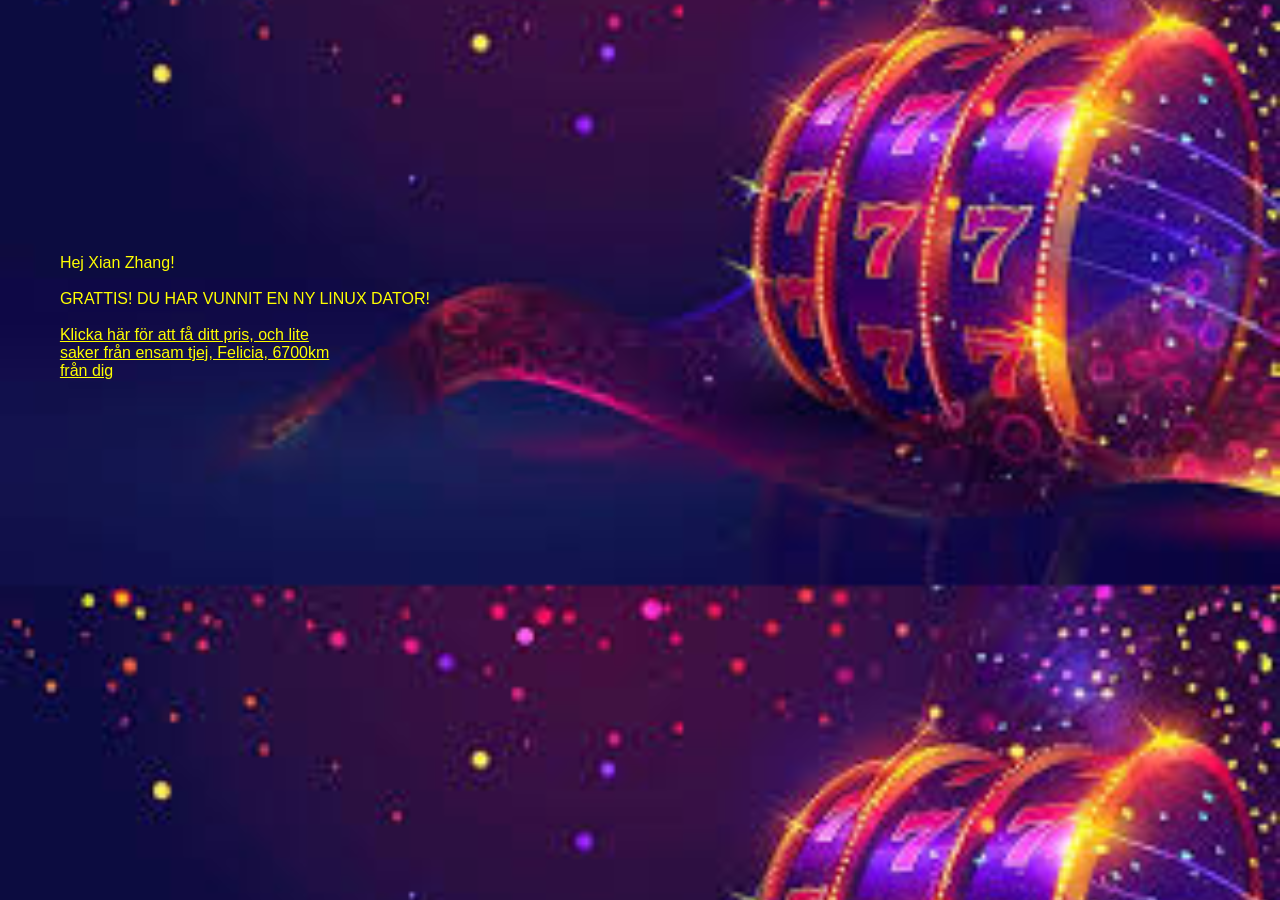
<file: index.html>
<!DOCTYPE html>
<html lang="en">
<head>
    <meta charset="UTF-8">
    <meta name="viewport" content="width=device-width, initial-scale=1.0">
    <title>Felicia</title>
    
    
     <link rel="stylesheet" href="style.css">
</head>


<body>
<br><br><br>
<div id="intro100"> 
   
Hej Xian Zhang!
<br> <br>
GRATTIS! DU HAR VUNNIT EN NY LINUX DATOR! 

<br><br>
<a href="page1.html" id="link">Klicka här för att få ditt pris, och lite saker från ensam tjej, Felicia, 6700km från dig </a><br><br>



</div>
</file>
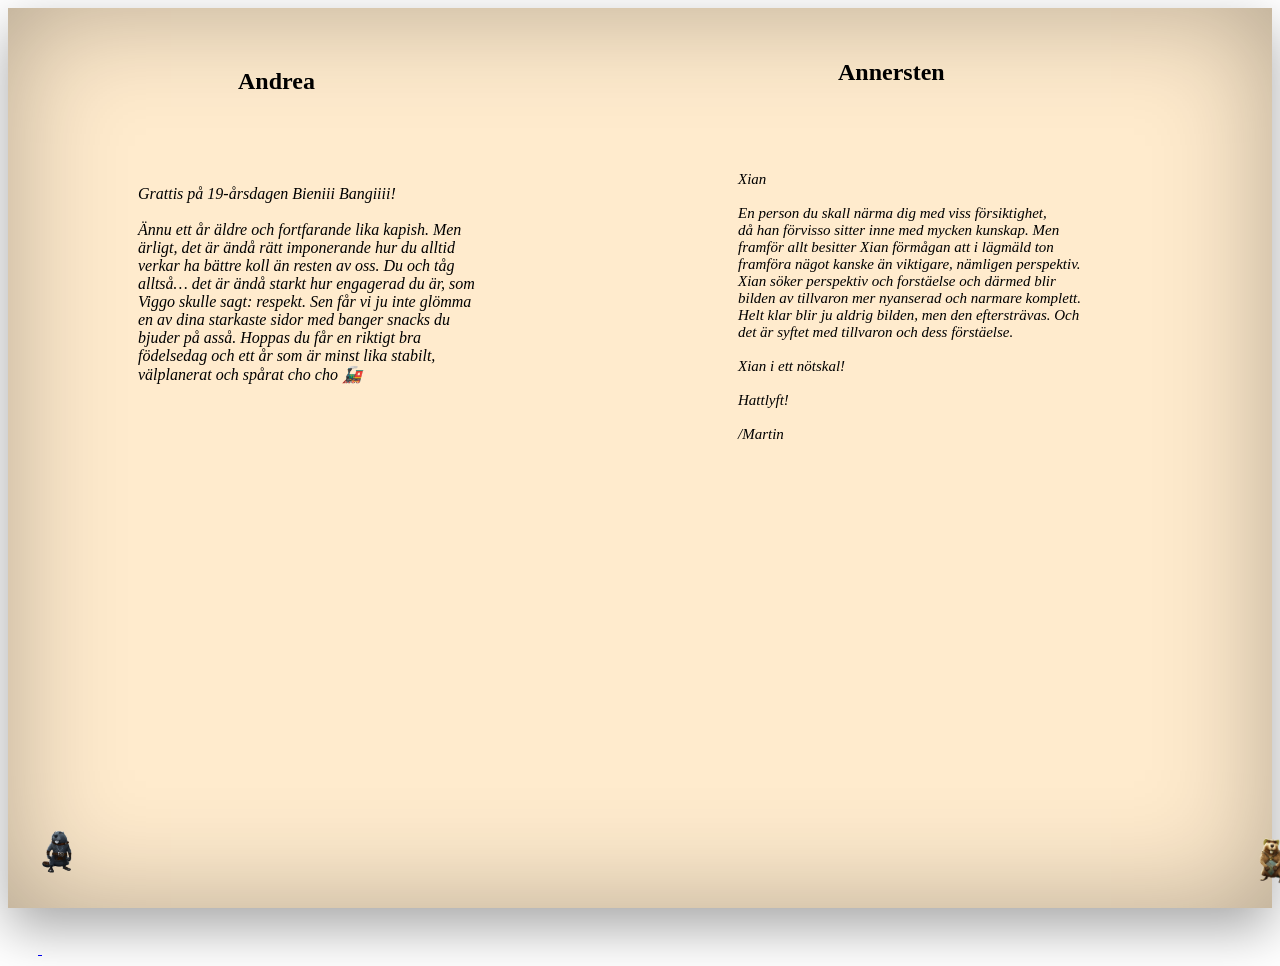
<file: Andrea.html>
<!DOCTYPE html>
<html lang="en">
<head>
    <meta charset="UTF-8">
    <meta name="viewport" content="width=device-width, initial-scale=1.0">
    <title>Felicia</title>
   <link rel="stylesheet" href="styleleft.css">
   

    <body>


<div class="book">
    <div class="page1"> 
        <div id="Intro">

       
       <h2 class="namnL">Andrea</h2>  

<p id="Andrea"> 
Grattis på 19-årsdagen Bieniii Bangiiii! <br> <br>
Ännu ett år äldre och fortfarande lika kapish. Men ärligt, det är ändå rätt imponerande hur du alltid verkar ha bättre koll än resten av oss. Du och tåg alltså… det är ändå starkt hur engagerad du är, som Viggo skulle sagt:  respekt. Sen får vi ju inte glömma en av dina starkaste sidor med banger snacks du bjuder på asså. Hoppas du får en riktigt bra födelsedag och ett år som är minst lika stabilt, välplanerat och spårat cho cho 🚂

</p>
<div>  <h2 id="Annersten">Annersten</h2> 
 <link rel="stylesheet" href="styleright.css">
<div id="brevA4">

Xian <br><br>
En person du skall närma dig med viss försiktighet, <br>
då han förvisso sitter inne med mycken kunskap. Men framför allt besitter Xian förmågan att i lägmäld ton framföra nägot kanske än viktigare, nämligen perspektiv. Xian söker perspektiv och forstäelse och därmed blir bilden av tillvaron mer nyanserad och narmare komplett.
Helt klar blir ju aldrig bilden, men den eftersträvas.
Och det är syftet med tillvaron och dess förstäelse. <br>
<br>Xian i ett nötskal! <br><br>
Hattlyft! <br> <br> 
/Martin
   </div>
        
      

</div>

</div>

 </div>
</div> 
    </div>
        </div>
 <a href="Benji.html"> <img class=TN src="Next Timberborn.webp"  > </a> 
<a href="Adam.html"> <img class=TB src="Back Timberborn.webp"  > </a>    </body>  </body>
</file>
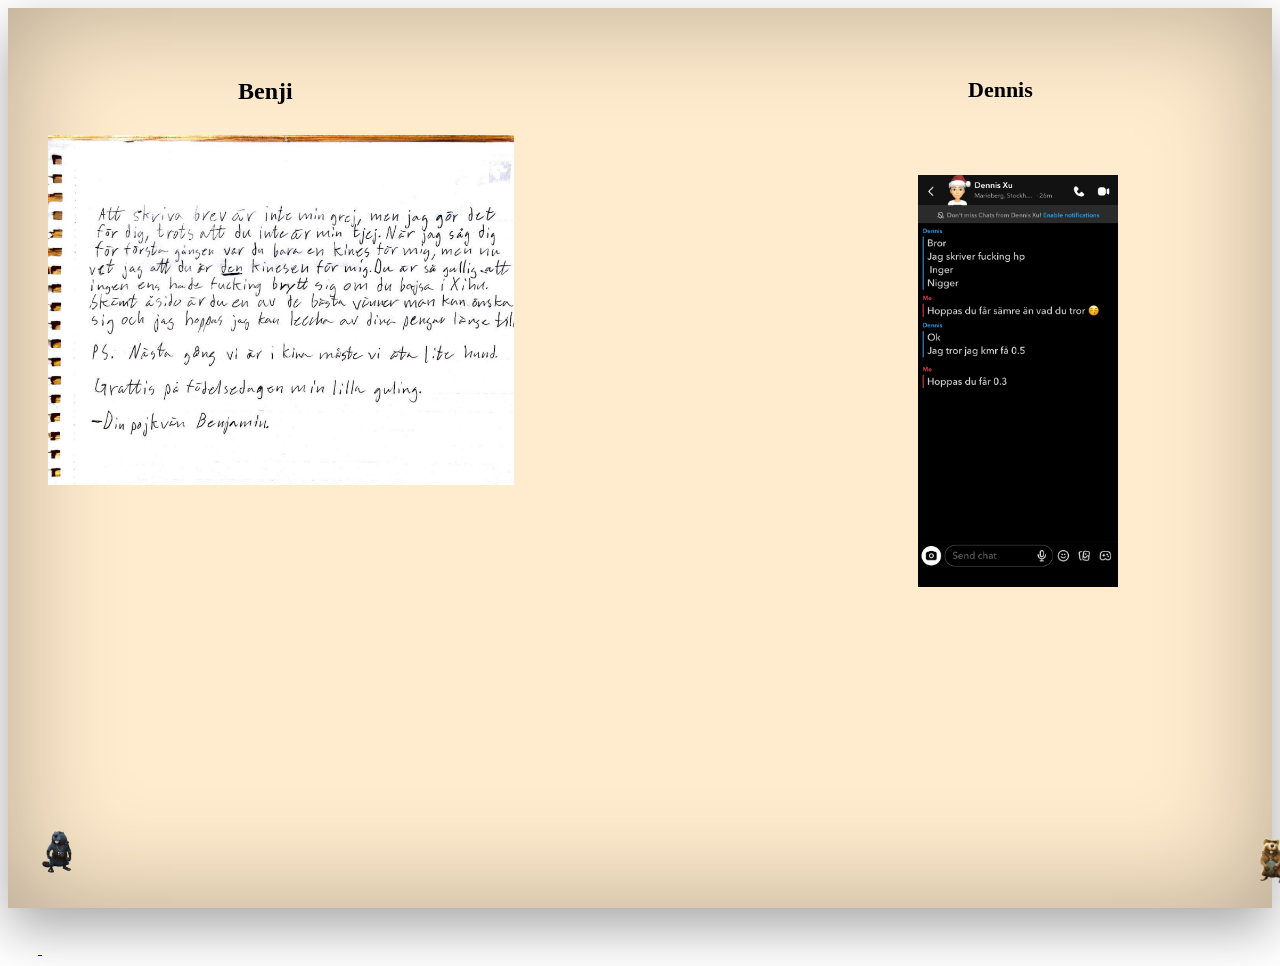
<file: Benji.html>
<!DOCTYPE html>
<html lang="en">
<head>
    <meta charset="UTF-8">
    <meta name="viewport" content="width=device-width, initial-scale=1.0">
    <title>Felicia</title>
   <link rel="stylesheet" href="styleleft.css">
   

    <body>


<div class="book">
    <div class="page1"> 
        <div id="Intro">

            
       <h2 id="namnbenji">Benji</h2> 

<div id="brevet">
<img id="BrevA5"src="BenjiBrev.JPG" alt="">
    
<link rel="stylesheet" href="styleright.css">

<h2 id="namnDennis">Dennis</h2> 

   

<img id=penis src="Penis.jpg">



   

    

</div>
</div>
<link rel="stylesheet" href="styleright.css">
 </div>
</div> 
    </div>
        </div>
 <a href="Felicia.html"> <img class=TN src="Next Timberborn.webp"  > </a> 
     <a href="Andrea.html"> <img class=TB src="Back Timberborn.webp"  > </a>
    </body>  </body>
</file>
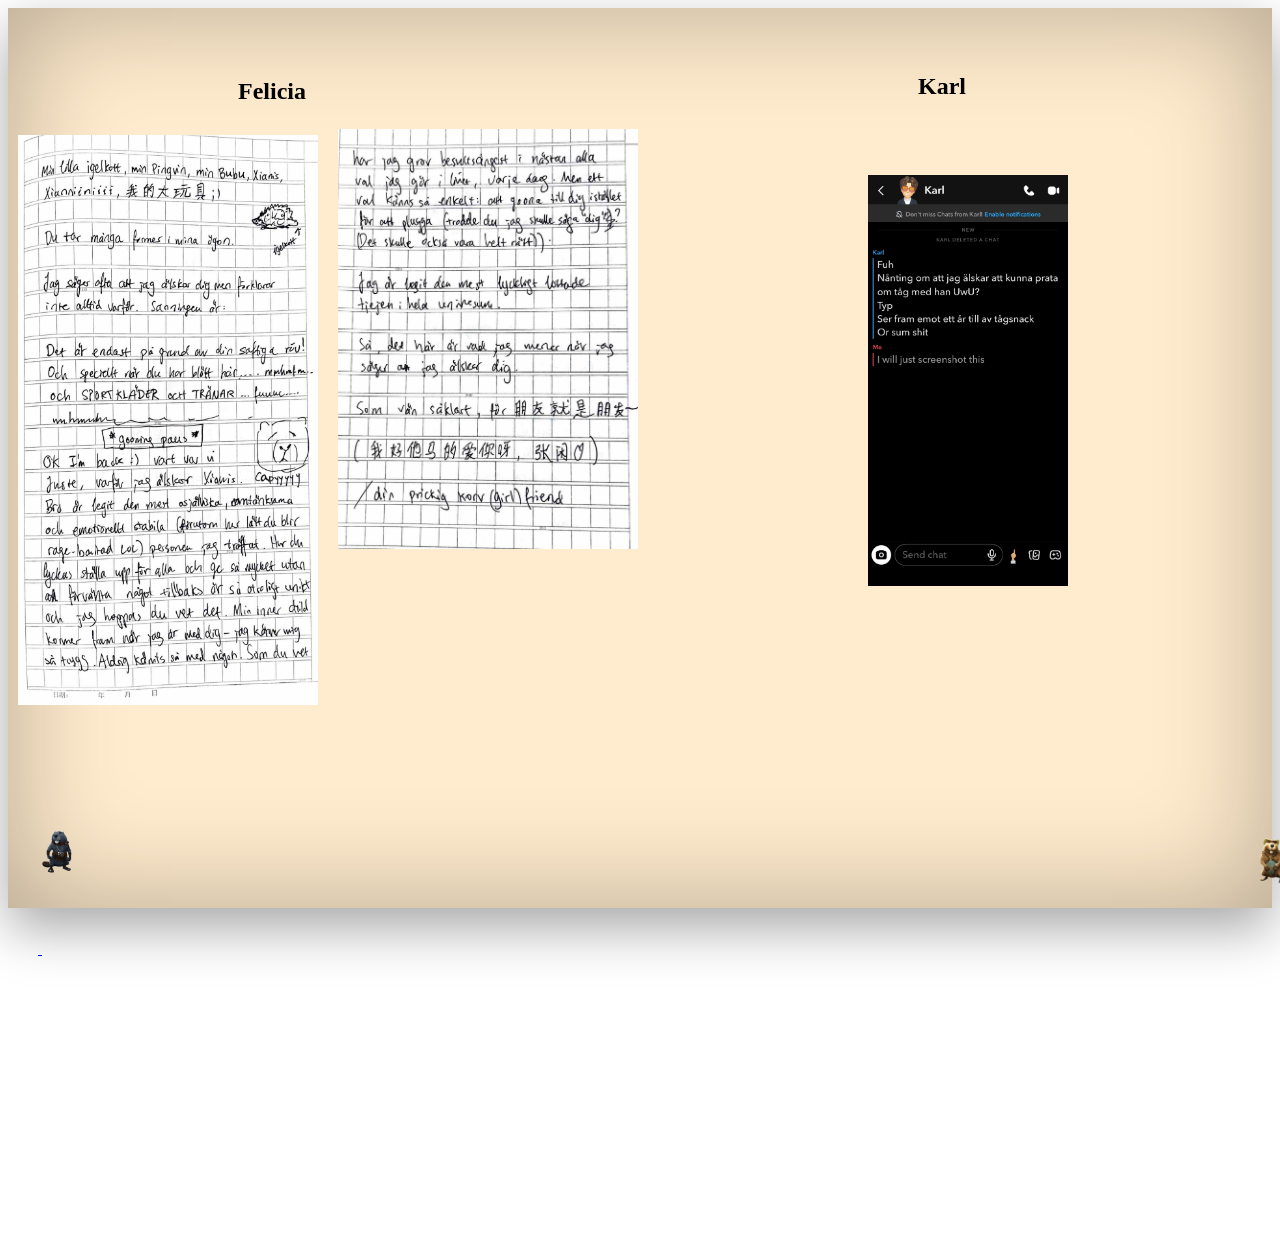
<file: Felicia.html>
<!DOCTYPE html>
<html lang="en">
<head>
    <meta charset="UTF-8">
    <meta name="viewport" content="width=device-width, initial-scale=1.0">
    <title>Felicia</title>
   <link rel="stylesheet" href="styleleft.css">
   

    <body>


<div class="book">
    <div class="page1"> 
        <div id="Intro">

            
       <h2 id="namnbenji">Felicia</h2> 

<div id="brevet">
<img id=Felicia1 src="FeliciaBrev1.JPG">
<img id=Felicia2 src="FeliciaBrev2.JPG">
    
<link rel="stylesheet" href="styleright.css">

<h2 id="namnKarl">Karl</h2> 

   <img id="karl" src="Karl.jpg">





   

    

</div>
</div>
<link rel="stylesheet" href="styleright.css">
 </div>
</div> 
    </div>
        </div>
 <a href="Måns.html"> <img class=TN src="Next Timberborn.webp"  > </a> 
    <a href="Benji.html"> <img class=TB src="Back Timberborn.webp"  > </a>
    </body>  </body>
</file>
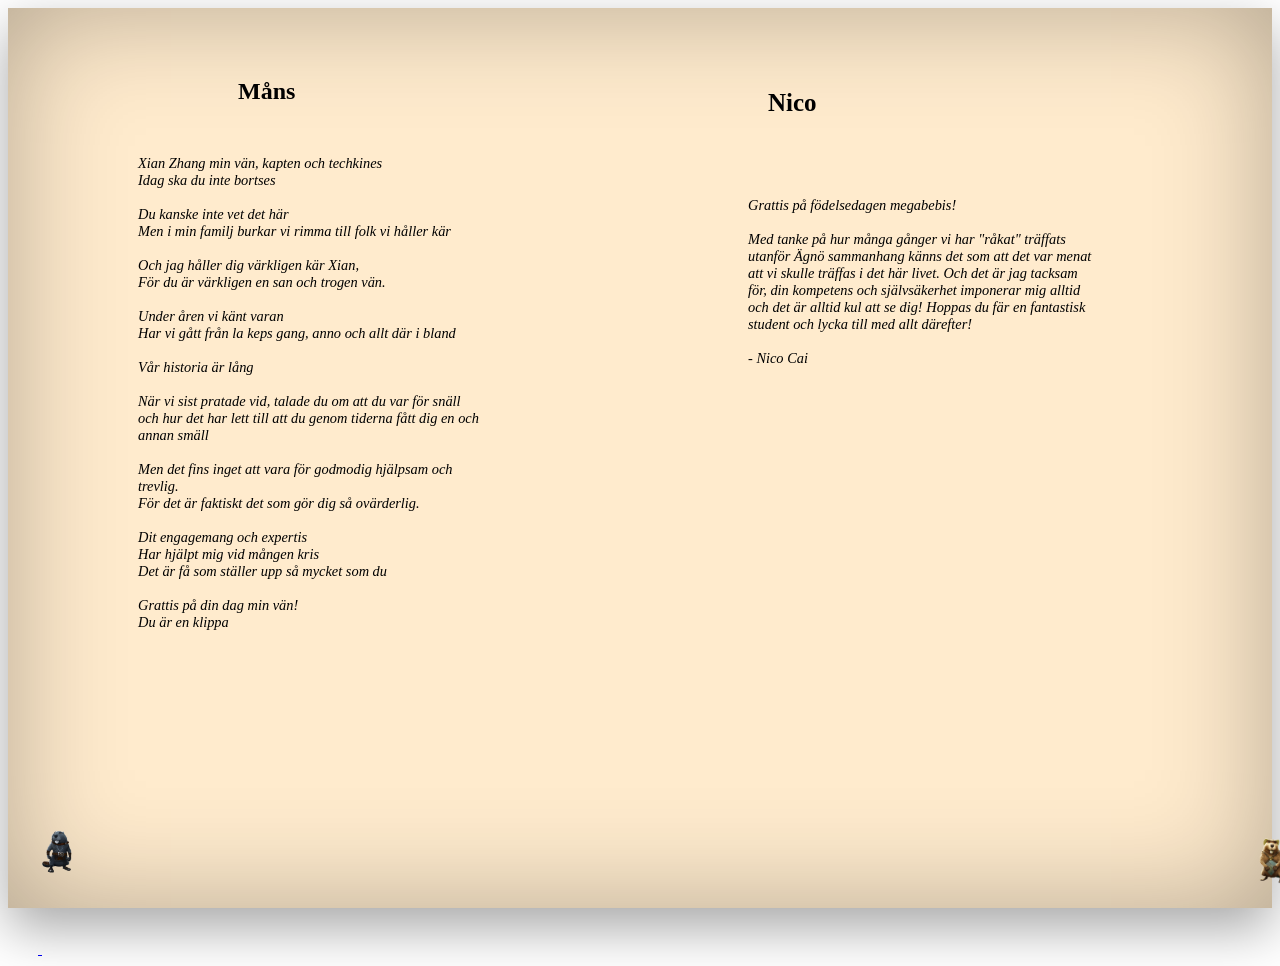
<file: Måns.html>
<!DOCTYPE html>
<html lang="en">
<head>
    <meta charset="UTF-8">
    <meta name="viewport" content="width=device-width, initial-scale=1.0">
    <title>Felicia</title>
   <link rel="stylesheet" href="styleleft.css">
   

    <body>


<div class="book">
    <div class="page1"> 
        <div id="Intro">

            
       <h2 id="namnbenji">Måns</h2> 

<div id="brevet">
<p id="Måns">
Xian Zhang min vän, kapten och techkines <br>
Idag ska du inte bortses <br><br>

Du kanske inte vet det här <br>
Men i min familj burkar vi rimma till folk vi håller kär <br><br>

Och jag håller dig värkligen kär Xian,<br>
För du är värkligen en san och trogen vän. <br><br>

Under åren vi känt varan <br>
Har vi gått från la keps gang, anno och allt där i bland <br><br>

Vår historia är lång <br><br>

När vi sist pratade vid, talade du om att du var för snäll <br>
och hur det har lett till att du genom tiderna fått dig en och annan smäll <br><br>

Men det fins inget att vara för godmodig hjälpsam och trevlig. <br>
För det är faktiskt det som gör dig så ovärderlig. <br><br>

Dit engagemang och expertis <br>
Har hjälpt mig vid mången kris <br>
 
Det är få som ställer upp så mycket som du <br><br>

Grattis på din dag min vän! <br>

Du är en klippa <br><br>

</p>

    
<link rel="stylesheet" href="styleright.css">

<h2 id="namnNico">Nico</h2> 

   
<div id="brevet">
<link rel="stylesheet" href="styleright.css">
   <div id="Nico">
Grattis på födelsedagen megabebis!<br><br>
Med tanke på hur många gånger vi har
"råkat" träffats utanför Ägnö
sammanhang känns det som att det var menat att vi skulle träffas i det här livet.
Och det är jag tacksam för, din
kompetens och självsäkerhet imponerar mig alltid och det är alltid kul att se dig!
Hoppas du fär en fantastisk student och lycka till med allt därefter!
<br><br>- Nico Cai 
    </div>





   

    

</div>
</div>

 </div>
</div> 
    </div>
        </div>
 <a href="Paul.html"> <img class=TN src="Next Timberborn.webp"  > </a> 
     <a href="Felicia.html"> <img class=TB src="Back Timberborn.webp"  > </a>
    </body>  </body>
</file>
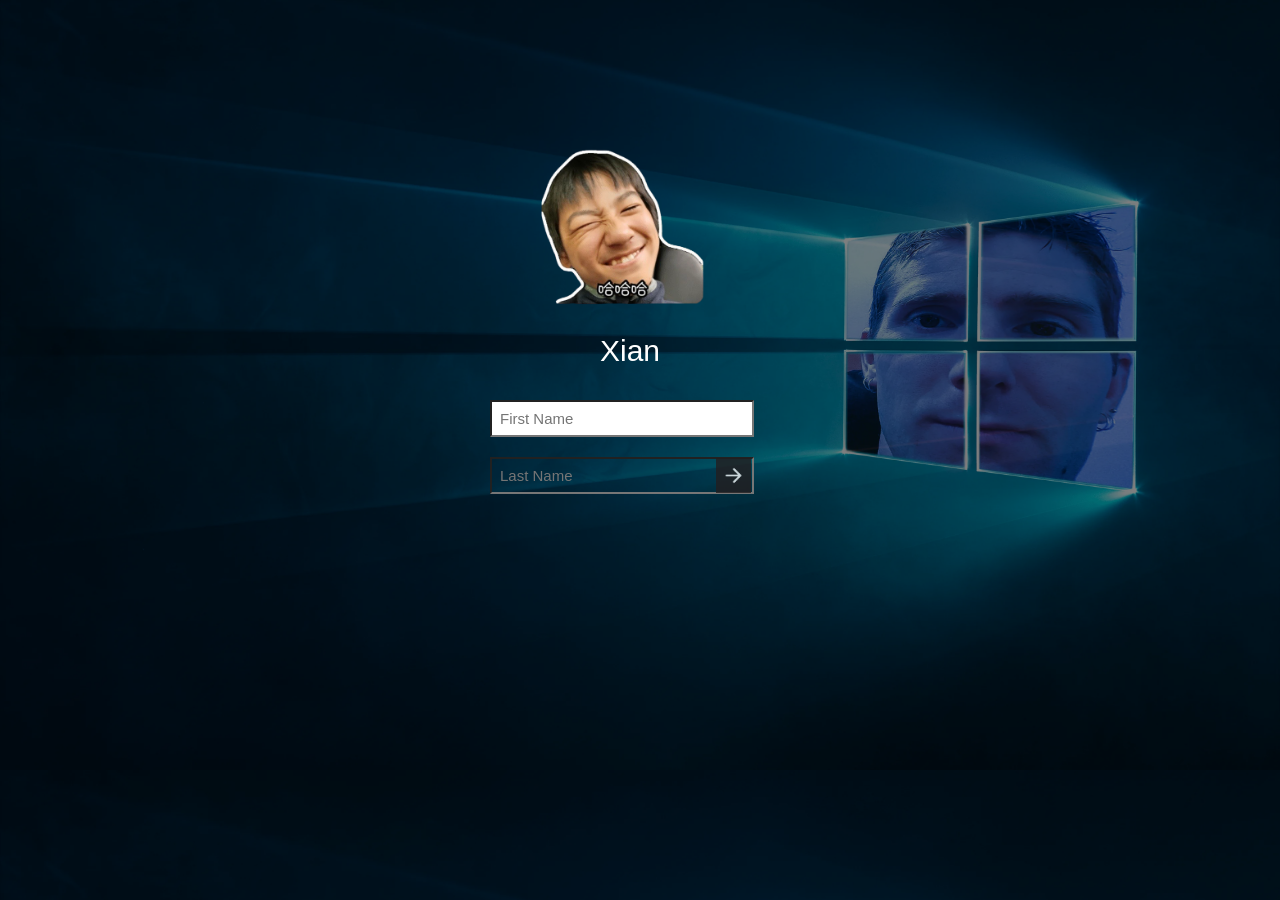
<file: page1.html>
<!DOCTYPE html>
<html lang="en">
<head>
    <meta charset="UTF-8">
    <meta name="viewport" content="width=device-width, initial-scale=1.0">
    <title>Felicia</title>
    
    
     <link rel="stylesheet" href="style.css">
</head>


<body class="home">
     
    <input type="text" id="inputFIRST" placeholder="First Name" class="top">
    <div>

 <input type="text" placeholder="Last Name" id="inputLAST" class="top">
   
   
<img id="bfImage" src="bfImage/bf_happy.png" width="200px" class="low">

<p> Xian
</p>

 <a href="page2.html">
    <img id="Arrow" src="Images/Arrow.jpg" width="35px" > </a>

    </div>
   
 

 



    </div>

</body>


</html>
</file>
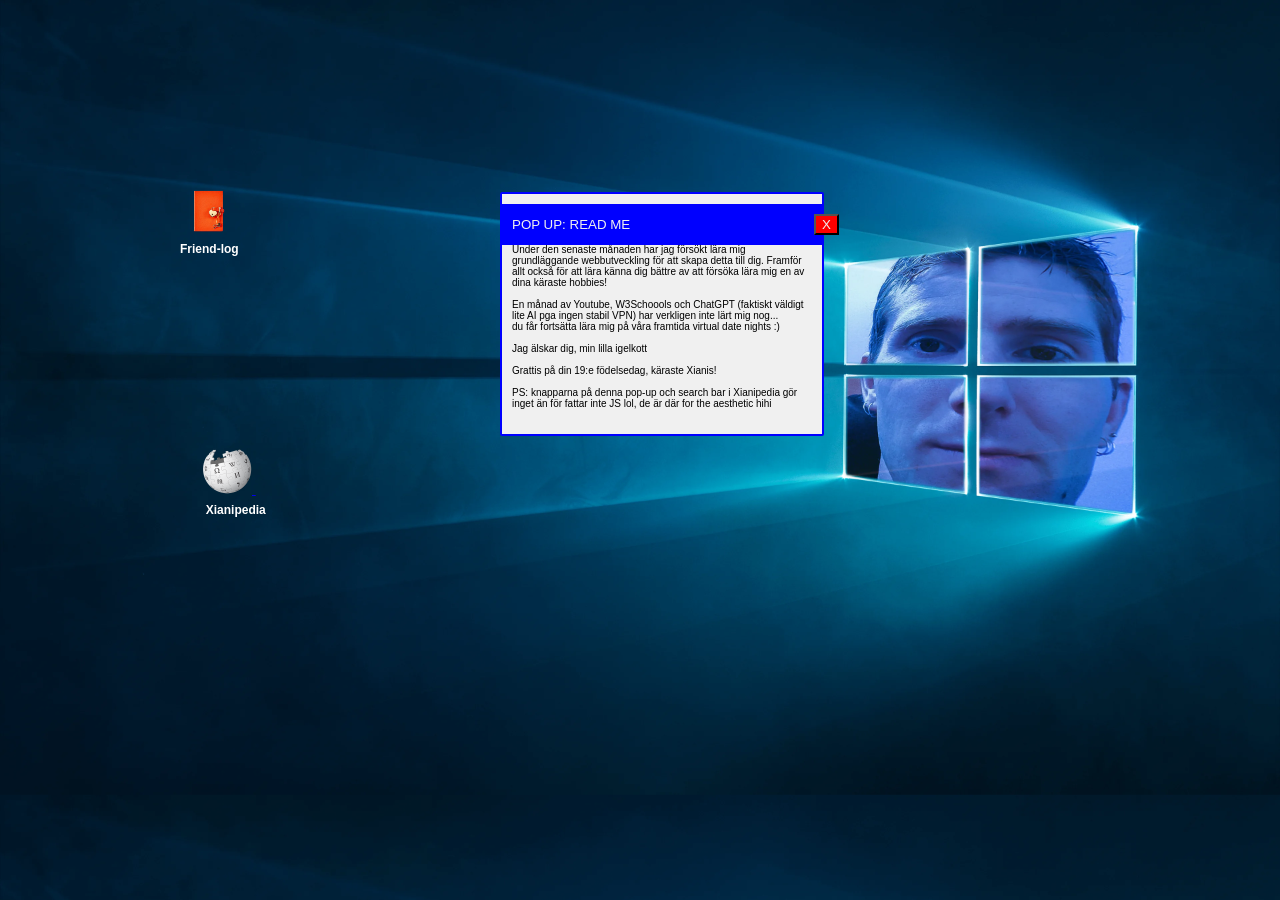
<file: page2.html>
<!DOCTYPE html>
<html lang="en">
<head>
    <meta charset="UTF-8">
    <meta name="viewport" content="width=device-width, initial-scale=1.0">
    <title>Felicia</title>

    
    <body>
    <div class="group3">
   <a href=page3.html> 
<img id="anotherImages" src="Images/Diary.png" height="70">  
 </a>
    <p2>Friend-log</p2> 
    
 </div>
 
 <div class="group4">


<p id=popup>
Under den senaste månaden har jag försökt
lära mig grundläggande webbutveckling för att skapa detta till dig.
Framför allt också för att lära känna dig bättre 
av att försöka lära mig en av dina käraste hobbies! <br><br>

En månad av Youtube, W3Schoools och ChatGPT (faktiskt väldigt lite AI pga ingen stabil VPN) har verkligen inte lärt mig nog... <br> 
du får fortsätta lära mig på våra framtida virtual date nights :) <br><br>
Jag älskar dig, min lilla igelkott <br><br>

Grattis på din 19:e födelsedag, käraste Xianis!
<br><br>
PS: knapparna på denna pop-up och search bar i Xianipedia gör inget än för fattar inte JS lol, de är där for the aesthetic hihi
</p>



<div class="group5">
POP UP: READ ME
<button id="x"> X </button>
</div>

<div class="group2">
    <a href=page4.html > 
        <img id="anotherImages" src="Images/Wikipedia-logo.png" height="50"> 
        
    </a>
    <p1>Xianipedia</p1> 
    
 </div>
 
    </body>
    
    
     <link rel="stylesheet" href="style2.css">
</head>
</file>
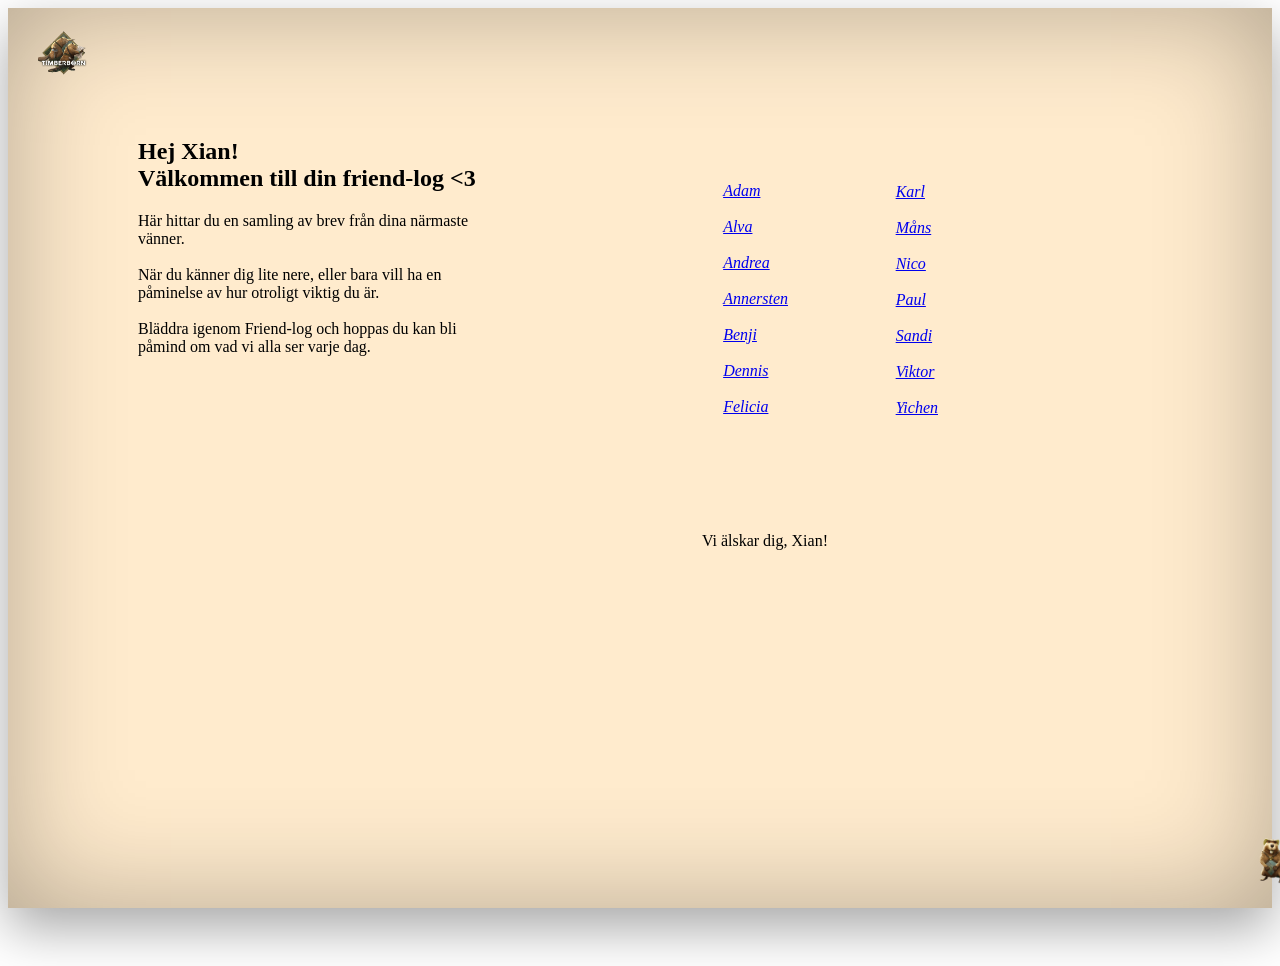
<file: page3.html>
<!DOCTYPE html>
<html lang="en">
<head>
    <meta charset="UTF-8">
    <meta name="viewport" content="width=device-width, initial-scale=1.0">
    <title>Felicia</title>
    <link rel="stylesheet" href="style3.css">

    <body>


<div class="book">
    <div class="page1"> 
        <div id="Intro">

   <a href="page2.html">  <img id=cutie src="Timberborn.png" ></a>

<h2>Hej Xian! <br>Välkommen till din friend-log <3 </h2> 

        Här hittar du en samling av brev från dina närmaste vänner.<br><br>
        När du känner dig lite nere, eller bara vill ha en påminelse av hur otroligt viktig du är. <br><br>
        Bläddra igenom Friend-log och hoppas du kan bli påmind om vad vi alla ser varje dag.  <br><br>
        
        

       <div >  
        <p id="namn"> 
        <a href="Adam.html"> Adam</a> <br><br>
        <a href="Adam.html"> Alva</a> <br><br>
         <a href="Andrea.html"> Andrea</a> <br><br>
         <a href="Andrea.html"> Annersten</a> <br><br>
         <a href="Benji.html">Benji </a><br><br>
        <a href="Benji.html">Dennis </a> <br><br>
        <a href="Felicia.html">Felicia </a> <br><br>
        
    <div id="love">
        Vi älskar dig, Xian!

    </div>
    </p>
    <div id="grupp2"> 
        <a href="Felicia.html">Karl </a><br><br>
        <a href="Måns.html">Måns </a><br><br>
        <a href="Måns.html">Nico </a><br><br>
        <a href="Paul.html">Paul </a><br><br>
        <a href="Paul.html">Sandi </a><br><br>
        <a href="Viktor.html">Viktor </a> <br><br>
        <a href="Viktor.html">Yichen </a><br><br>
    </div>
    
    </div>


</div> 
    </div>
        </div>
        <div > <a href="Adam.html"> <img class=TN src="Next Timberborn.webp"  > </a> </div>
 
    </body>
</file>
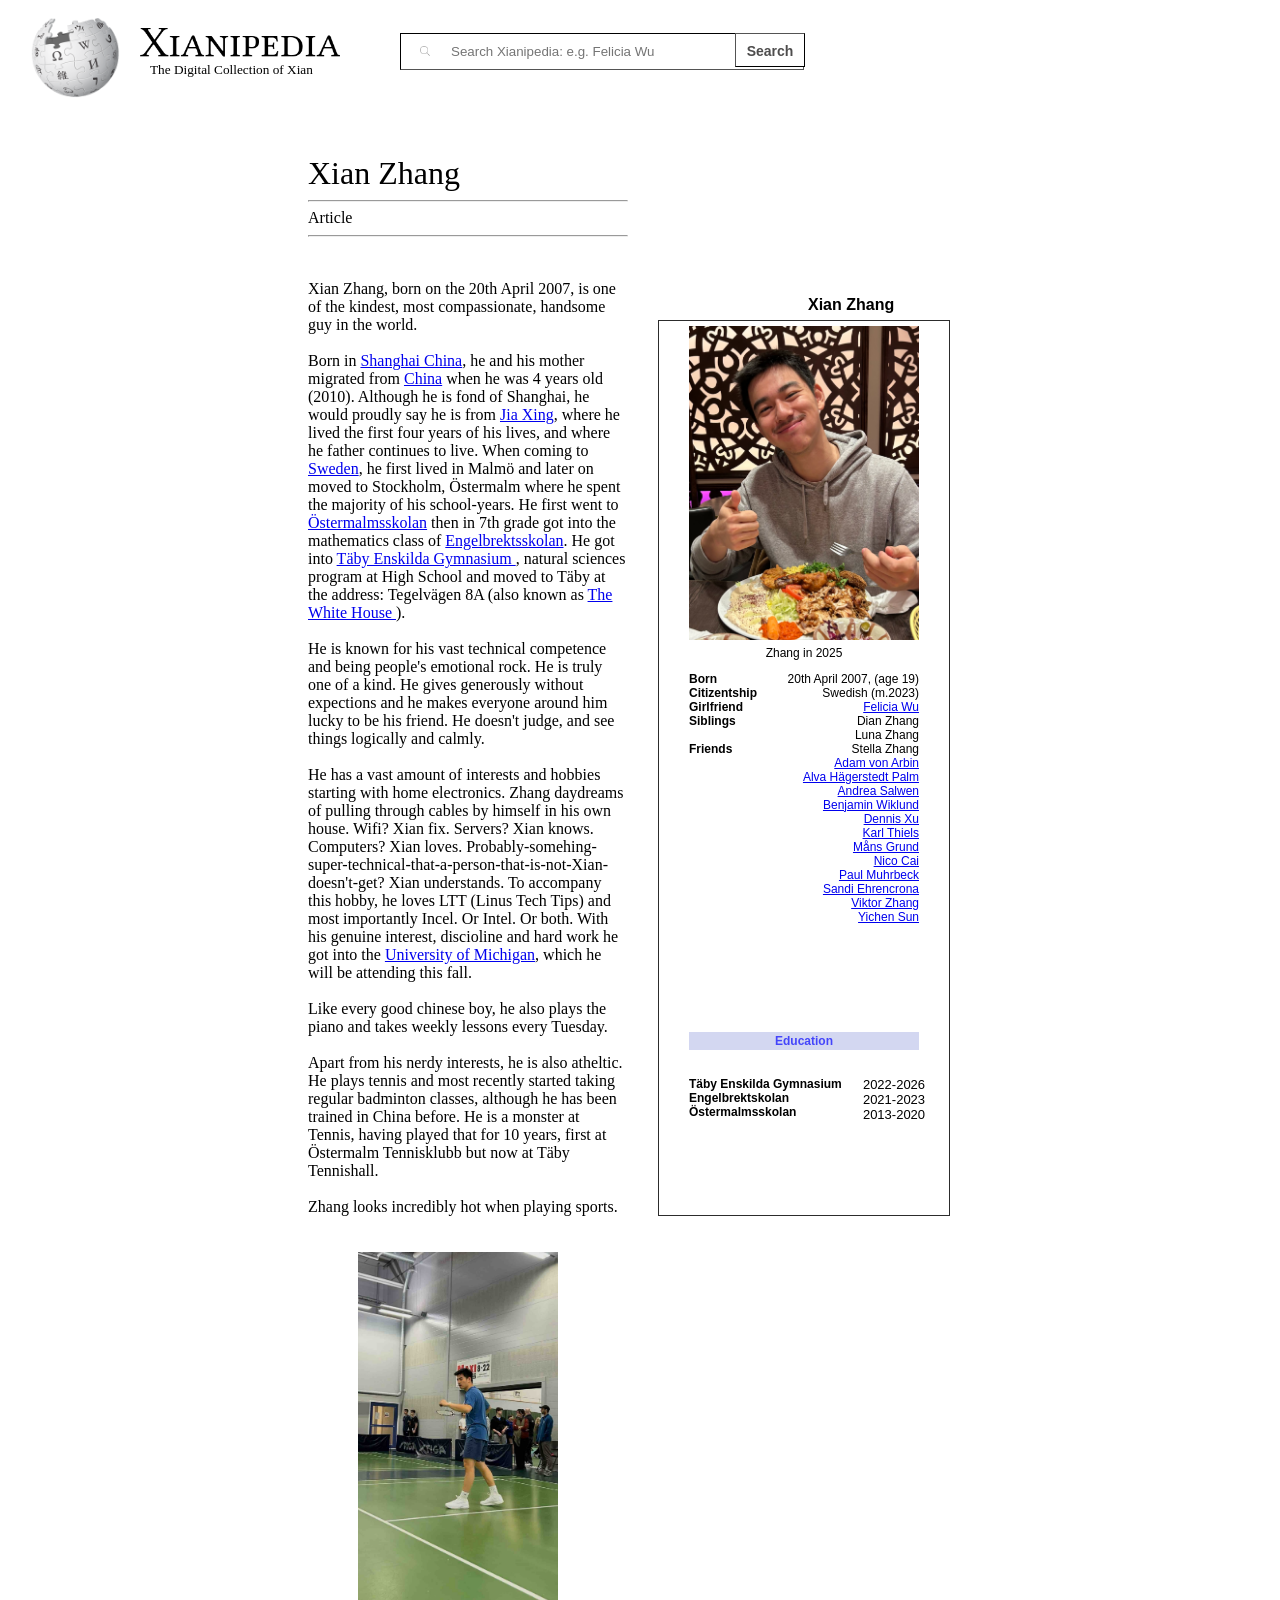
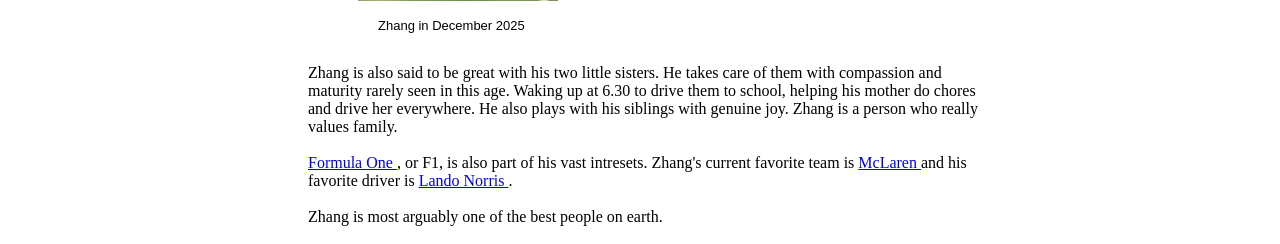
<file: page4.html>
<!DOCTYPE html>
<html lang="en">
<head></head>

    <meta charset="UTF-8">
    <meta name="viewport" content="width=device-width, initial-scale=1.0">
    <title>Xianipedia</title>
 <link rel="stylesheet" href="style4.css">
   
 
 
 <body>
 
 <div class="group1">
 <input id="search" placeholder="Search Xianipedia: e.g. Felicia Wu"></input>
 <img src="Images/Magnifying.webp" id="magnifying"  width="10px">
 <button id="Button_search"> Search </button>
 </div>

<h5> The Digital Collection of Xian</h5>

<div class="group"> 

    <img src="Images/Xianipedia.png" id="xianipedia" width="200px">
</div>
<a href="page2.html"><img src="Images/Wikipedia-logo.png" id="Wiki" width="90px"> </a>

<div id="meow">
<p id="Mogg">Xian Zhang</p>
  <div class="infobox"> 
  <img src="Images/Cute.jpg" class="cute" >
  <br>
 <p>Zhang in 2025 </p>
      <div>
       <p id="what">Born <br> Citizentship <br> Girlfriend <br></b> Siblings <br><br> Friends </p>  
         <p id="huh">20th April 2007, (age 19) <br> Swedish (m.2023) <br> <a href="Felicia.html"> Felicia Wu </a>  <br>Dian Zhang <br> Luna Zhang <br> Stella Zhang <br> <a href="Adam.html"> Adam von Arbin </a> <br> <a href="Adam.html"> Alva Hägerstedt Palm</a> <br> <a href="Andrea.html"> Andrea Salwen </a> <br> <a href="Benji.html"> Benjamin Wiklund </a> <br> <a href="Benji.html"> Dennis Xu </a> <br><a href="Felicia.html"> Karl Thiels </a>   <br><a href="Måns.html"> Måns Grund </a> <br> <a href="Måns.html">Nico Cai</a> <br> <a href="Paul.html"> Paul Muhrbeck </a><br> <a href="Paul.html"> Sandi Ehrencrona </a> <br><a href="Viktor.html"> Viktor Zhang </a> <br> <a href="Yichen.html"> Yichen Sun </a> </p>  

      </div>
    <div class="header">
       Education 
       
      </div>
<br><p id="what">Täby Enskilda Gymnasium 
<br> Engelbrektskolan 
<br> Östermalmsskolan 
<br><p id="lll"> <br>2022-2026 <br>2021-2023 <br>2013-2020</p>

  </div>


  <h1 id="namn">Xian Zhang </h1>
  <hr>
    Article   
  <hr> 
    <br>
    <br>
Xian Zhang, born on the 20th April 2007, is one of the kindest, most compassionate, handsome guy in the world. 
<br> <br> Born in <a href="//en.wikipedia.org/wiki/Shanghai"> Shanghai China</a>, he and his mother migrated from <a href="https://en.wikipedia.org/wiki/China">China</a> when he was 4 years old (2010). Although he is fond of Shanghai, he would proudly say he is from <a href="https://zh.wikipedia.org/wiki/嘉兴市"> Jia Xing</a>, where he lived the first four years of his lives, and where he father continues to live. When coming to <a href="https://zh.wikipedia.org/wiki/瑞典"> Sweden</a>, he first lived in Malmö and later on moved to Stockholm, Östermalm where he spent the majority of his school-years. He first went to <a href="https://sv.wikipedia.org/wiki/Östermalmsskolan"> Östermalmsskolan</a> then in 7th grade got into the mathematics class of <a href="https://sv.wikipedia.org/wiki/Engelbrektsskolan,_Stockholm">Engelbrektsskolan</a>. He got into <a href="https://sv.wikipedia.org/wiki/Täby_Enskilda_gymnasium">Täby Enskilda Gymnasium </a>, natural sciences program at High School and moved to Täby at the address: Tegelvägen 8A (also known as <a href="https://en.wikipedia.org/wiki/White_House">The White House </a> ). 
<br><br> He is known for his vast technical competence and being people's emotional rock. He is truly one of a kind.  He gives generously without expections and he makes everyone around him lucky to be his friend. He doesn't judge, and see things logically and calmly. 
<br> <br> He has a vast amount of interests and hobbies starting with home electronics. Zhang daydreams of pulling through cables by himself in his own house. Wifi? Xian fix. Servers? Xian knows. Computers? Xian loves. Probably-somehing-super-technical-that-a-person-that-is-not-Xian-doesn't-get? Xian understands. To accompany this hobby, he loves LTT (Linus Tech Tips) and most importantly Incel. Or Intel. Or both. With his genuine interest, discioline and hard work he got into the <a href="https://en.wikipedia.org/wiki/University_of_Michigan"> University of Michigan</a>, which he will be attending this fall. 
<br><br> Like every good chinese boy, he also plays the piano and takes weekly lessons every Tuesday. 
<br> <br> Apart from his nerdy interests, he is also atheltic. He plays tennis and most recently started taking regular badminton classes, although he has been trained in China before. He is a monster at Tennis, having played that for 10 years, first at Östermalm Tennisklubb but now at Täby Tennishall. 
<br><br> Zhang looks incredibly hot when playing sports. <br><br><br> <img id="XianBadminton" src="XianBadminton.JPG" alt=""><br> <p id="fot">Zhang in December 2025</p> <br>Zhang is also said to be great with his two little sisters. He takes care of them with compassion and maturity rarely seen in this age. Waking up at 6.30 to drive them to school, helping his mother do chores and drive her everywhere. He also plays with his siblings with genuine joy. Zhang is a person who really values family.
<br><br> <a href="https://en.wikipedia.org/wiki/Formula_One"> Formula One </a> , or F1, is also part of his vast intresets. Zhang's current favorite team is <a href="https://en.wikipedia.org/wiki/McLaren"> McLaren </a> and his favorite driver is <a href="https://en.wikipedia.org/wiki/Lando_Norris"> Lando Norris </a> . 
<br> <br> Zhang is most arguably one of the best people on earth. 

<br> <br>

    
    
</body>
</file>
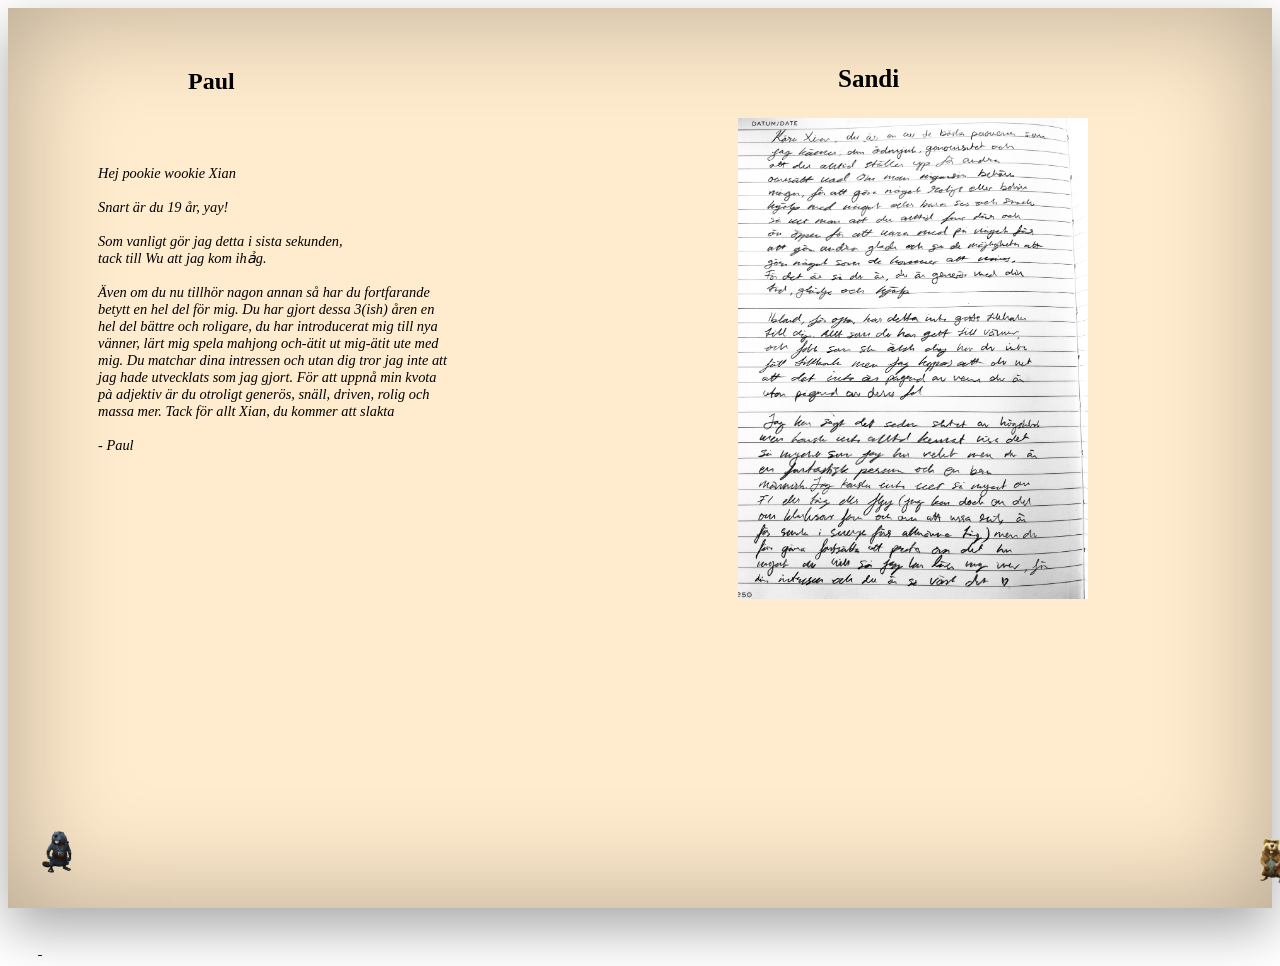
<file: Paul.html>
<!DOCTYPE html>
<html lang="en">
<head>
    <meta charset="UTF-8">
    <meta name="viewport" content="width=device-width, initial-scale=1.0">
    <title>Felicia</title>
   <link rel="stylesheet" href="styleright.css">
   

    <body>


<div class="book">
    <div class="page1"> 
        <div id="Intro">

            
       <h2 id="namnet1">Paul</h2> 

<div id="brevet">
<p id="brevPaul">
   Hej pookie wookie Xian <br> <br>
Snart är du 19 år, yay! <br><br>

Som vanligt gör jag detta i sista sekunden, <br>
tack till Wu att jag kom ihảg. <br><br>

Även om du nu tillhör nagon annan så har du fortfarande betytt en hel del för mig. 
Du har gjort dessa 3(ish) åren en hel del bättre och roligare, 
du har introducerat mig till nya vänner, lärt mig spela mahjong och-ätit ut mig-ätit ute med mig. Du matchar dina intressen och utan dig tror jag inte att jag hade utvecklats som jag gjort. För att uppnå min kvota pà adjektiv är du otroligt generös, snäll, driven, rolig och massa mer. Tack för allt Xian, du kommer att slakta
<br><br>
- Paul

   </p>

<h2 id="namnSandi">Sandi</h2> 
</div>
<img id=SandiBrev src="SandiBrev.jpg">
 </div>
</div> 
    </div>
        </div>
 <a href="Viktor.html".html> <img class=TN src="Next Timberborn.webp"  > </a> 
   <a href="Måns.html"> <img class=TB src="Back Timberborn.webp"  > </a>
    </body> 
    </body>
</file>
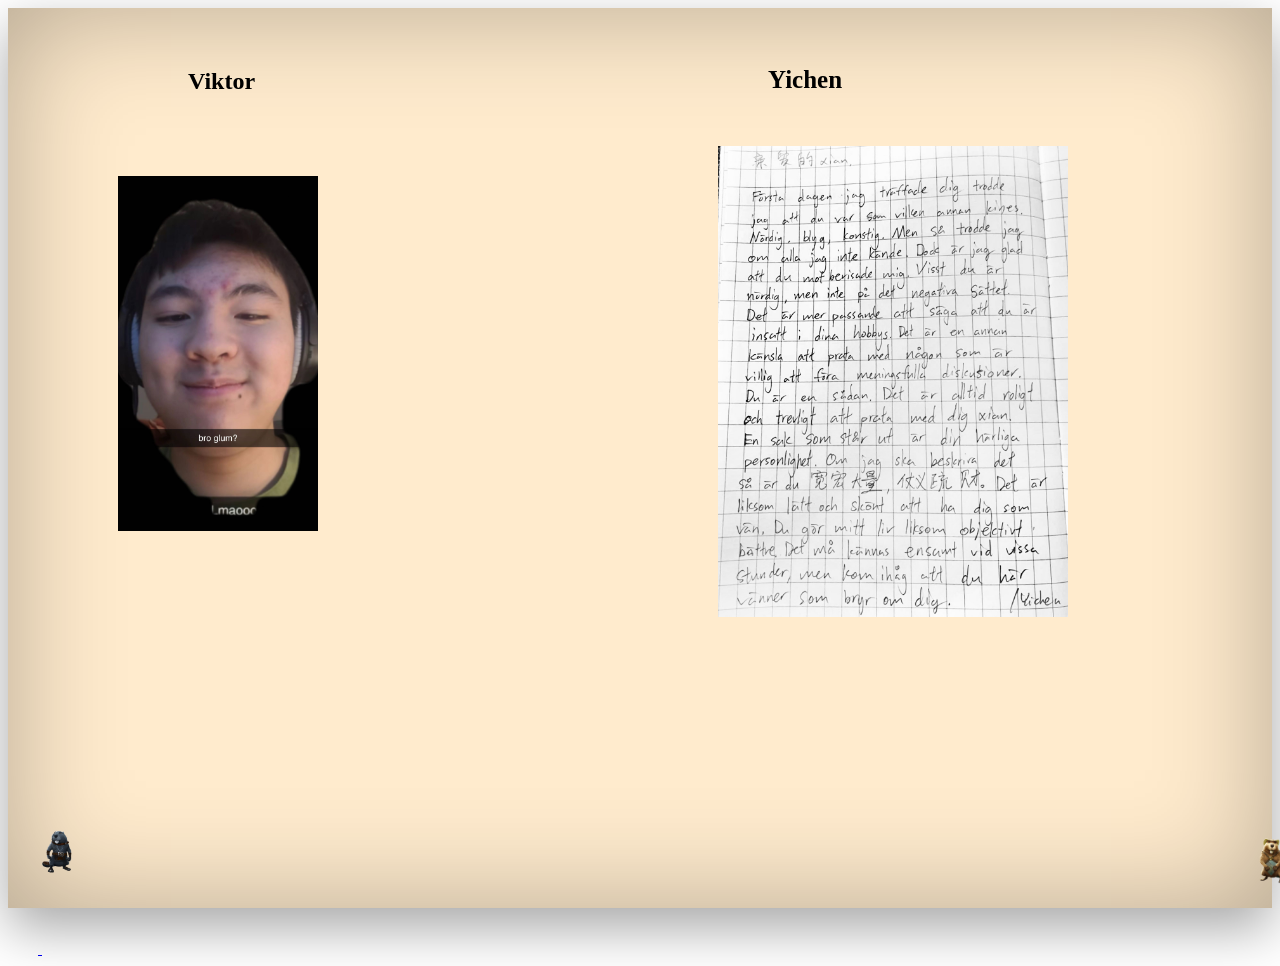
<file: Viktor.html>
<!DOCTYPE html>
<html lang="en">
<head>
    <meta charset="UTF-8">
    <meta name="viewport" content="width=device-width, initial-scale=1.0">
    <title>Felicia</title>
   <link rel="stylesheet" href="styleright.css">
   

    <body>


<div class="book">
    <div class="page1"> 
        <div id="Intro">

            
       <h2 id="namnet1">Viktor</h2> 

<div id="brevet">
<img id=glum src="Viktor.JPG">
   
<h2 id="namnYichen">Yichen</h2>
   
<img id=YichenBrev src="YichenBrev.jpg">

</div>

 </div>
</div> 
    </div>
        </div>
<a href="page3.html"> <img class=TN src="Next Timberborn.webp"  > </a> 
    <a href="Paul.html"> <img class=TB src="Back Timberborn.webp"  > </a>
    </body> 
 </body>
</file>
<file: style.css>
body.home { 
        
       
           background-image:  linear-gradient(rgba(0,0,0,0.5),rgba(0,0,0,0.5)), url('Images/LTT-background.webp');
           background-size:cover;
           background-position: center;
           margin: 200px;
           height: 100;
           width: 100px;
           opacity: 100%;
             
             }
     
p 
        {
        color: white;
        font-size: 30px;
        font-weight: lighter;
    
}
             
    body{ 
         font-family:'Gill Sans', 'Gill Sans MT', Calibri, 'Trebuchet MS', sans-serif
        
             }    
 p
       { 
            margin:  10px 520px;
            position: relative;
            top: 10px;
            right: 120px;
            z-index: 3;
            
         
             }
 

h6
       { 
             position: absolute;
             top: 130px;
             right: 854px;
             color:  white;
             font-family: cursive;
             font-size: 12;
             margin: 50px,30px;
             z-index: 3;
             }


img
       { 
            margin:  40px 520px;
             }

input 
       { 
          margin  : 10px 520px;
          position: relative;
          top: 190px;
          right:230px;
             }


input
       { 
          padding-bottom  :8px ;
           padding-left  :8px ;
            padding-top  :8px ;
            width: 250px ;
             -webkit-text-fill-colo: #C73A03 ;
                  font-size: 15px ;
                  font-family: 'Times New Roman', Times, serif ;
             }


body
{ 

   #anotherImages {
        position: absolute;
        top: -5px;
        bottom: 0px;
        left: -210px;
        right: 0%;
        opacity: 100%;
        z-index: 1;
        }
    
    #bfImage {
        position: absolute;
        top: 100px;
        bottom: 0px;
        left: -10px;
        right: 0%;
        opacity: 100%;
        z-index: 1;}

     #Me_car {
        position: absolute;
        top: 0px;
        right: 0px;
        opacity: 1;
        transition: right 2s linear;
        z-index: 1;}   

    #inputFIRST {
        position: relative;
       color: blakc;
        opacity: 100%;
        background-color:  white;
        stroke: #b8c7e195;
        stroke-width: 10px;
        font-family: 'Gill Sans', 'Gill Sans MT', Calibri, 'Trebuchet MS', sans-serif;
        font-weight: lighter;
        }

     #inputLAST {
        position: relative;
        opacity: 100%;
        color: white;
        background-color: transparent;
         stroke: #b8c7e195;
        stroke-width: 10px;
    font-family: 'Gill Sans', 'Gill Sans MT', Calibri, 'Trebuchet MS', sans-serif;
        font-weight: lighter;}

 
}
    #Arrow {
        position: relative;
        opacity: 80%;
        right: 4px;
        top: 50px;
        padding: 0px;
        z-index: 3;
        
.button {
  transition-duration: 0.4s;
}

.button:hover {
  background-color: #b8c7e195; 
  color: white;
}
       }
        


 


   .bottom  { 
   z-index: 1; }
 .medium{
    z-index: 2; }
.top{
    z-index: 3; }

 


 #intro100
 {
  position: absolute;
  right: 850px;
  color:  yellow;
}


body { 
       
           background-image: url('WON.jpeg');
           background-size: cover;
           background-position: center;
           margin: 200px;
           height: 100;
           width: 100px;
           opacity: 100%;
             }

    #link
{
  position: absolute;
  right: 100px;
  color:  yellow;
  
}
</file>
<file: styleleft.css>
#Intro {
    width: 350px;
    padding-bottom: 10px;
    padding-top: 10px;
    padding-left: 50px;
    position:relative;
    top: 100px;
    left: 80px;
    border-color: black;
    border-width: 1px;
    
    
     }

.book {
   height: 100vh;
    background-color: blanchedalmond;
    justify-content: center;
    align-items: center;
    box-shadow: 0 20px 50px rgba(0, 0, 0, 0.35);


     }
 
 .book::before    {
    content: " ";
    position: absolute;
    width: 10px;
    background:  linear-gradient( rgba(0, 0, 0, 0.3));
    left: 50%;
    width: 0.5px;
    transform: translateX(-50%);
    height: 100vh;
    top: 10px;
  
     }

 .page1    {
    box-shadow: inset 0 0 115px rgba(0, 0, 0, 0.3);
height: 100vh;
z-index: 0;
     }


#next
{
   position: absolute;
  right: 100px;
 bottom: 50px;
     }

#namn
     {
position: absolute;
right: -300px;
bottom:-50px;
font-style: italic;
     }


#grupp2
{
   position: absolute;
  right: -450px;
 bottom:-35px;
 font-style: italic;
     }

#love
{
   position: absolute;
  right: -340px;
 bottom:-150px;
 
     }

#brevA1
{  position: absolute;
  left: 50px;
 bottom: -430px;
 font-size: 12px;
 font-style: italic;
 
     }

.namnL
   {
   position: relative;
  right: -100px;
 bottom: 70px;
 
 
     }

#BrevA5

   {  height: 350px;
    position: relative;
        right:20px;
 
     }

#namnbenji
{ 
    position: relative;
        right:-100px;
        top: -60px;
 
     }
     
#namnKarl
{
   position: relative;
  right: -50px;
 bottom: 70px;
 
 
     }


#Måns
{
   position: relative;
  right: -70px;
 bottom: -20px;
 font-size: larger;
 
 
     }



#Andrea
{
   font-style: italic;
 
 
     }

     

     
     
     #Felicia1
     {
   width: 300px;
   position: relative;
   right: 50px;
 
 
     }

     #Felicia2
     {
   width: 300px;
   position: relative;
   top: -580px;
   right: -270px;
 
 
     }

.TN
     { 

    width: 30px;
    position: relative;
    top: -70px;
    left: 1250px;
    
    


     }
.TB
     { 

    width: 33px;
    position: relative;
    top: -80px;
    left: 0px;
    
    


     }
</file>
<file: styleright.css>
#Intro {
    width: 350px;
    padding-bottom: 10px;
    padding-top: 10px;
    padding-left: 50px;
    position:relative;
    top: 100px;
    left: 80px;
    border-color: black;
    border-width: 1px;
    
    
     }

.book {
   height: 100vh;
    background-color: blanchedalmond;
    justify-content: center;
    align-items: center;
    box-shadow: 0 20px 50px rgba(0, 0, 0, 0.35);


     }
 
 .book::before    {
    content: " ";
    position: absolute;
    width: 10px;
    background:  linear-gradient( rgba(0, 0, 0, 0.3));
    left: 50%;
    width: 0.5px;
    transform: translateX(-50%);
    height: 100vh;
    top: 10px;
  
     }

 .page1    {
    box-shadow: inset 0 0 115px rgba(0, 0, 0, 0.3);
height: 100vh;
z-index: 0;
     }


#next
{
   position: absolute;
  right: 100px;
 bottom: 50px;
     }


#before
{
   position: absolute;
  right: 1030px;
 bottom: 50px;
     }

#namn
     {
position: absolute;
right: -300px;
bottom:-50px;
font-style: italic;
     }


#grupp2
{
   position: absolute;
  right: -450px;
 bottom:-35px;
 font-style: italic;
     }

#love
{
   position: absolute;
  right: -340px;
 bottom:-150px;
 
     }


    #brevet
{
   position: relative;
  right: 70px;
 bottom: 50px;
 font-size: 12px;
 font-style: italic;
 
     }

#namnet1
{
   position: relative;
  right: -50px;
 bottom: 70px;
 
 
     }

#Nico
{
   position: relative;
 bottom: 450px;
 left: 750px;
 font-size: larger;
 
     }

#Yichen
{position: relative;
left: -1000px;
 
     }

#Right
{position: absolute;
right: -700px;
top: 0px;
 
     }


#namnet
{
   position: relative;
  right: -150px;
 bottom: 90px;
 align-items: center;
 align-self: center;
 
 
     }


     #brevA4
     {
   position: relative;
  right: -600px;
 bottom: 280px;
 font-size: 15px;
 font-style: italic;
 
     }

.namnR {
   position: relative;
  right: -700px;
 bottom: 90px;

    }

    
#namnAlva
{
   position: relative;
  right: -70px;
 bottom: 70px;

    }

#namnDennis
{
   position: relative;
  right: -900px;
 bottom: 430px;
 font-style: normal;
 font-size: 22px;


    }

#namnKarl
{
   position: relative;
  right: -850px;
 bottom:1080px;
 font-style: normal;
 font-size: x-large;
 
 
     }


     #brevPaul
     {
   position: relative;
  right: -30px;
 bottom: -30px;
 font-size: larger;
 
 
     }

#namnSandi
{
   position: relative;
  right: -770px;
 bottom: 380px;
 font-size: 25px;
 font-style: normal;
 
 
     }


#namnYichen
{
   position:relative;
   right: -700px;
   bottom: 70px;
   font-style: normal;
   font-size: 25px;
 
 
     }


     #Annersten
{
   position: relative;
   bottom: 345px;
 right: -700px;
 
     }

     #namnNico
     {
   position: relative;
   bottom: 560px;
 right: -700px;
 font-style: normal;
 font-size: 25px;
 
     }


    #YichenBrev
     {
   position: absolute;
   width: 350px;
   left: 650px;
   top: 10px;
 
     }

     #SandiBrev
     {
   position: absolute;
   width: 350px;
   left: 650px;
   top: 10px;
 
     }

     #glum{
   position: absolute;
   width: 200px;
   left: 50px;
   top: 40px;
 
     }

     #karl
     {
   position: absolute;
   width: 200px;
   left: 800px;
   top: 40px;
 
     }


     #penis
       {
   position: absolute;
   width: 200px;
   left: 850px;
   top: 40px;
 
     }

     .TN
     { 

    width: 30px;
    position: relative;
    top: -70px;
    left: 1250px;
    
    


     }

     .TB
     { 

    width: 33px;
    position: relative;
    top: -80px;
    left: 0px;
    
    


     }
</file>
<file: style2.css>
body { 
       
           background-image: url('Images/LTT-background.webp');
           background-size: cover;
           background-position: center;
           margin: 200px;
           height: 100;
           width: 100px;
           opacity: 100%;
             }

.group2
{ 
  position: absolute;
  top: 250px;
  left: -300px;

             }

p1{ 
  position: relative;
  font-family:Arial, Helvetica, sans-serif ;
   font-size: 12px;
   top: 20px;
   right: 50px;
   font-weight: bolder;
   color: white;
   white-space: nowrap;
 
 

             }

 .group3
{ 
  position: relative;
  top: -30px;
  left: -20px;

             }

p2{ 
  font-family:Arial, Helvetica, sans-serif ;
   font-size: 12px;
   font-weight: bolder;
   color: white;
   white-space: nowrap;
   position: relative;
   left: -0px;
   top: -5px;
  

             }


      .group4
      { 
  position: relative;
  top: -100px;
  left: 300px;
  font-size: smaller;
background-color: #f0f0f0;
width: 300px;
padding: 10px;
font-family: 'Franklin Gothic Medium', 'Arial Narrow', Arial, sans-serif;
height: 220px;
border-radius: 2px;
border: 2px solid;
border-color: blue;
             }



    #popup
    { 
  position: relative;
  top: 30px;
  left: 00px;
  font-size: 10px;

             }

  .group5  { 
   position: relative;
   top: -185px;
   right: 10px;
   width: 300px;
background-color:blue;
padding: 10px;
box-shadow: 100%;
-webkit-text-fill-color: #f0f0f0;
font-weight: 1000px  ;



}

#x
{ 
  position: relative;
  left: 180px;
  background-color: red;
  

             }
</file>
<file: style3.css>
#Intro {
    width: 350px;
    padding-bottom: 10px;
    padding-top: 10px;
    padding-left: 50px;
    position:relative;
    top: 100px;
    left: 80px;
    border-color: black;
    border-width: 1px;
    
    
     }

.book {
   height: 100vh;
    background-color: blanchedalmond;
    justify-content: center;
    align-items: center;
    box-shadow: 0 20px 50px rgba(0, 0, 0, 0.35);


     }
 
 .book::before    {
    content: " ";
    position: absolute;
    width: 10px;
    background:  linear-gradient( rgba(0, 0, 0, 0.3));
    left: 50%;
    width: 0.5px;
    transform: translateX(-50%);
    height: 100vh;
    top: 10px;
  
     }

 .page1    {
    box-shadow: inset 0 0 115px rgba(0, 0, 0, 0.3);
height: 100vh;
z-index: 0;
     }


#next
{
   position: absolute;
  right: 100px;
 bottom: 50px;
 width: 0;
 height: 0;
     }

#namn
     {
   position: absolute;
  right: -300px;
 bottom:-50px;
 font-style: italic;
     }


#grupp2
{
   position: absolute;
  right: -450px;
 bottom:-35px;
 font-style: italic;
     }

#love
{
   position: absolute;
  right: -340px;
 bottom:-150px;
 
     }


     #cutie
     { 

    width: 50px;
    position: absolute;
    right: 400px;
    top: -80px;
    


     }

     .TN
     { 

    width: 30px;
    position: relative;
    top: -70px;
    left: 1250px;
    
    


     }
</file>
<file: style4.css>
#search {
    width: 350px;
    padding-bottom: 10px;
    padding-top: 10px;
    padding-left: 50px;
    position:absolute;
    top: 25px;
    left: 300px;
    border-color: black;
    border-width: 1px;
    
    
     }


 #magnifying {
    position: absolute;
    top: 38px;
    left: 320px;
     }
   
   #xianipedia {
    position: absolute;
    top: 20px;
    left: 20px;
     }

    h5 {
    position:absolute;
    font-weight: lighter;
    top:40px;
    left: 150px;}


.group1 {
    position:absolute;
    left: 100px;


     }
.group {
    position:absolute;
    left: 120px;


     }


#Wiki {
    position:absolute;
    left: 30px;


     }

#Button_search {
    position:absolute;
    left: 635px;
    top: 25px;
    padding-bottom: 7px;
    padding-top: 9px;
    padding-left: 5px;
    padding-right: 5px;
    width: 70px;
    font-size: 14px;
font-family: 'Segoe UI', Tahoma, Geneva, Verdana, sans-serif;
font-weight: bold;
border-width:1px;
border-color: black;
color: rgb(78, 77, 77);
background-color: white;
     }

#meow {
     position: absolute;
     top: 100px;
margin-left: 300px;  
margin-right: 300px;   }

h1 {
   font-weight: lighter;
   margin-bottom: -0px;
    }

    hr
    {
   margin-bottom: 7px;
    }

.cute   
 {
 
  width: 230px;
margin-top: -5px;
margin-bottom: -10px;
    }

.infobox
    {

 float: right;
 margin: 30px;
 margin-top: 170px;
 border-width: 1px;
 border-color: rgb(44, 44, 44);
 padding: 10px;
 padding-right: 30px;
 padding-left: 30px;
 border-style: solid;
 text-align: center;
 font-size: 12px;


    }

p
{ font-family: sans-serif;
    
 }

.brödtext{ 
     
font-family: sans-serif;
font-weight: bolder;
position: absolute;
top: 130px;
left: 400px;
white-space: nowrap;
 }

 .header
 { 
   font-family: sans-serif;
   font-weight: bolder;
   -webkit-text-fill-color: rgba(0, 0, 255, 0.68);
 border-width: 1px;
background-color: rgba(173, 181, 230, 0.538); 
padding: 2px;
 padding-right: 30px;
 padding-left: 30px;

 }

 #what 
 { 
  text-align: left;
  font-weight: bold;


 }

  #huh 
 { 
  text-align: right;
  position: relative;
  top: -96px;

  


 }
#XianBadminton
{ 
 width: 200px;
 position: relative;
right: -50px;
  


 }

#fot    
{ 
 font-size: small;
 position: relative;
 right: -70px;
  


 }

 #lll
 { 
 font-size: small;
 position: relative;
 right: -90px;
 bottom: 70px;


 }

 #Mogg
 { 
position: relative;
right: -500px;
top: 180px;
font-style: bold   ;
font-weight: 100px;
font-weight: 800;
font-family: Arial, Helvetica, sans-serif;


 }
</file>
